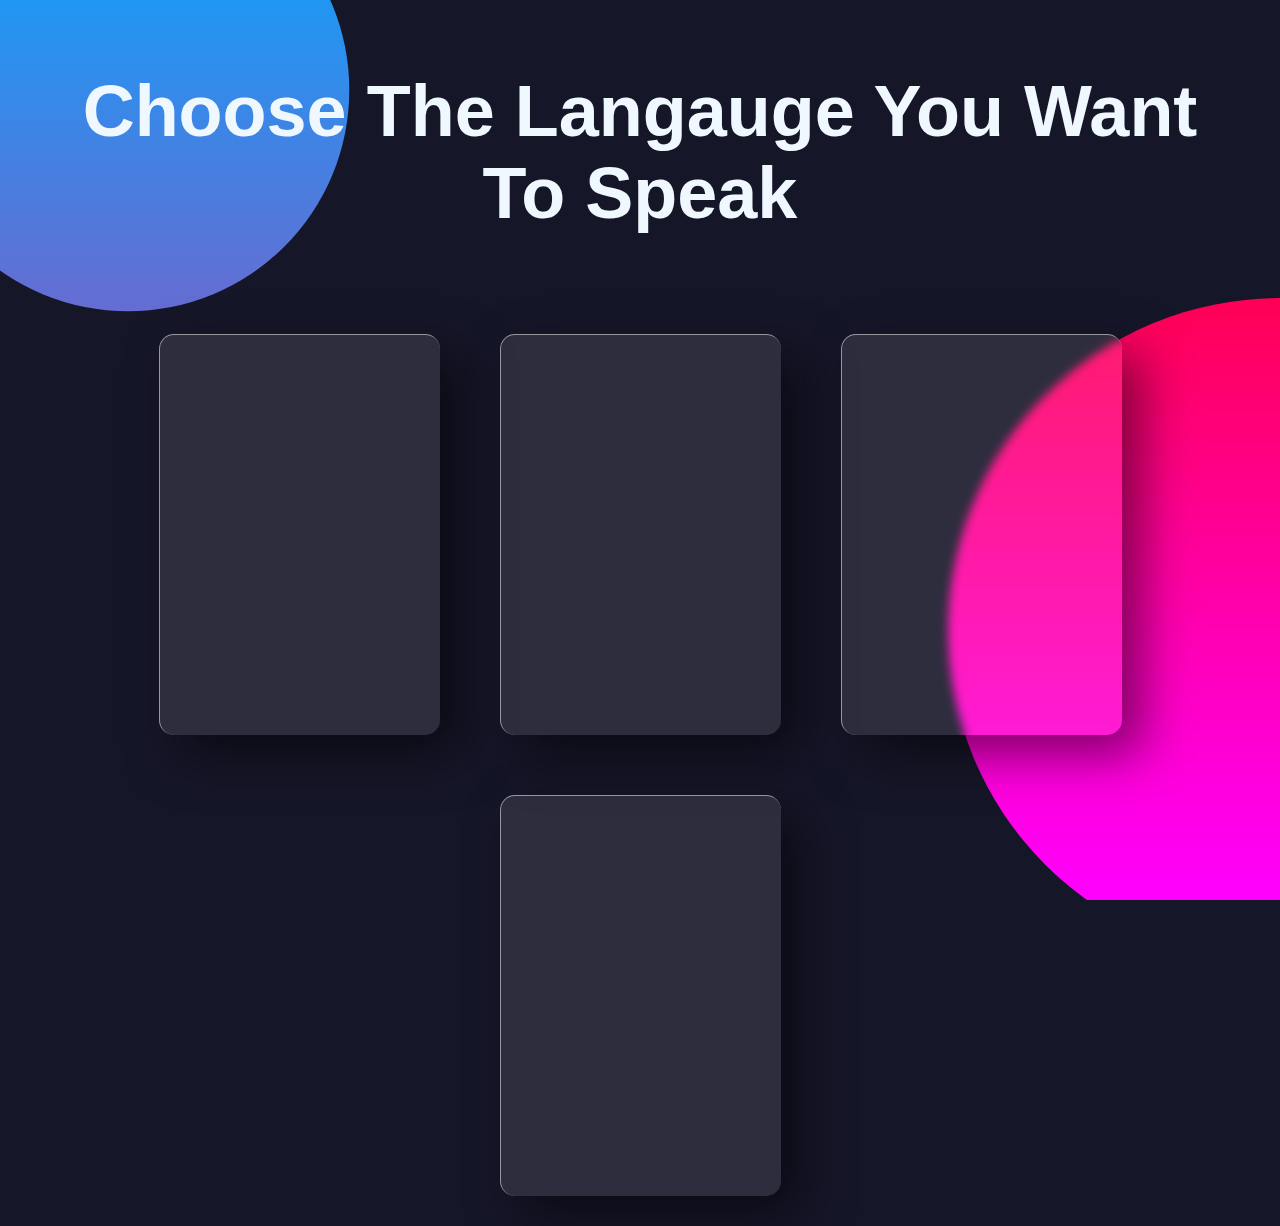
<file: index.html>
<!DOCTYPE html>
<html lang="en">
<head>
    <meta charset="UTF-8">
    <meta http-equiv="X-UA-Compatible" content="IE=edge">
    <meta name="viewport" content="width=device-width, initial-scale=1.0">
    <title>SpeakFiction</title>
    <link href="css/style.css" rel="stylesheet">
</head>
<body>
    <section class="BlogSection">
        <div class="title">
            <h2>Choose The Langauge You Want To Speak </h2>
        </div>
        <div class="container">
            <div class="card">
                <div class="content">
                    <h2>01</h2>
                    <h3>MINION</h3>
                    <p>Convert from English to Minion speak. This language is spoken by the minions in Despicable Me. The language is actually lots of languages. </p>
                    <a href="#">Read More</a>
                </div>
            </div>
            <div class="card">
                <div class="content">
                    <h2>02</h2>
                    <h3>VALARYAN</h3>
                    <p>Convert from English to Valyrian. A fictional language family in their television "series Game of Thrones" by George R. R. Martin.</p>
                    <a href="#">Read More</a>
                </div>
            </div>
            <div class="card">
                <div class="content">
                    <h2>03</h2>
                    <h3>PIRATE</h3>
                    <p>Convert from English to Pirate speak. Shiver me timbers! I be needin' t' send 'em all to Davy Jones' locker. Arrrrr! Anyway go ahead and translate </p>
                    <a href="#">Read More</a>
                </div>
            </div>
            <div class="card">
                <div class="content">
                    <h2>04</h2>
                    <h3>Wakandan</h3>
                    <p>Wakanda is a fictional country located in Sub-Saharan Africa created by Marvel Comics. It is home to the superhero Black Panther.</p>
                    <a href="#">Read More</a>
                </div>
            </div>
        </div>
    </section>
    <script type="text/javascript" src="vanilla-tilt.js"></script>
    <script type="text/javascript">
        VanillaTilt.init(document.querySelectorAll(".card"), {
            max: 25,
            speed: 400,
            glare:true,
            "max-glare":.8,
        });
    </script>
    <script type="text/javascript">
        let bg = document.getElementById("bg");
        let moon = document.getElementById("moon");
        let mountain = document.getElementById("mountain");
        let road = document.getElementById("road");
        let text = document.getElementById("text");

        window.addEventListener('scroll',function(){
            var value = window.scrollY;
            bg.style.top = value * 0.5 +'px';
            moon.style.left = -value * 0.5 +'px';
            mountain.style.top = -value * 0.15 +'px';
            road.style.top = value * 0.15 +'px';
            text.style.top = value * 1 +'px';
        })
        VanillaTilt.init(document.querySelector(".card"), {
        max: 25,
        speed: 400
          });
    </script>
    
</body>
</html>
</file>
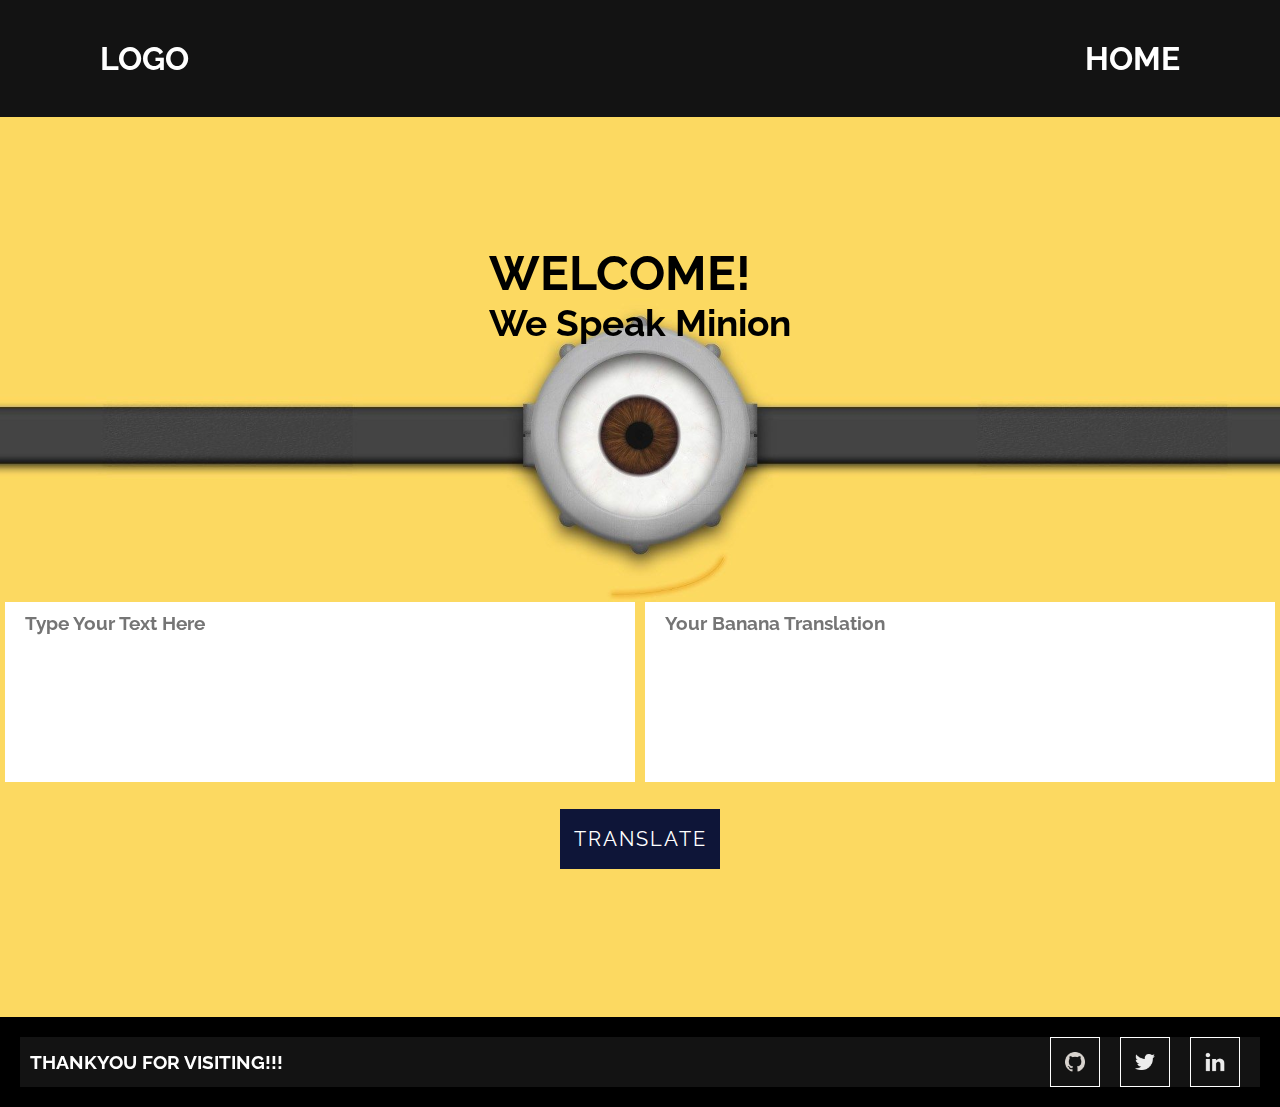
<file: MINION/banana.html>
<!DOCTYPE html>
<html lang="en">
<head>
    <meta charset="UTF-8">
    <meta name="viewport" content="width=device-width, initial-scale=1.0">
    <title>Speak Banana</title>
    <style>
        @import url('https://fonts.googleapis.com/css2?family=Raleway:wght@200&display=swap');
    </style>
    <link href="css/style.css" rel="stylesheet">
</head>
<body>
    <header>
        <a href="#" class="logo">Logo</a>
        <nav>
            <a href="/">HOME</a>
            
        </nav>

    </header>
    <section class="container">
        <div class="heading">
            <h2>WELCOME!</h2>
            <h3>We Speak Minion</h3>
        </div>
        <div class="translator-section">
            <div class="translator-box" >
                <div class="input-div">
                    <textarea name="user-input" id="user-input" cols="100" rows="26" placeholder="Type Your Text Here"></textarea>
                </div>
                <div>
                    <textarea name="output" id="output" cols="100" rows="26" placeholder="Your Banana Translation"></textarea>
                </div>
            </div>
            <div class="btn-container">
                <a href="#translator-box">
                    <span id="translate-btn">TRANSLATE</span>
                </a>
            </div>
        </div>
    </section>
    <footer>
        <h3>THANKYOU FOR VISITING!!! </h3>
        <ul class="sci">
            <li><a href="https://github.com/Arnab-99" ><img src="Images/github2.png"></a></li>
            <li><a href="https://twitter.com/99Arnab"><img src="Images/twitter.png"></a></li>
            <li><a href="https://www.linkedin.com/in/ghosh-arnab/"><img src="Images/linkedin.png"></a></li>
        </ul>


    </footer>
    <script src="app.js" type="text/javascript" defer></script> 
</body>
</html>
</file>
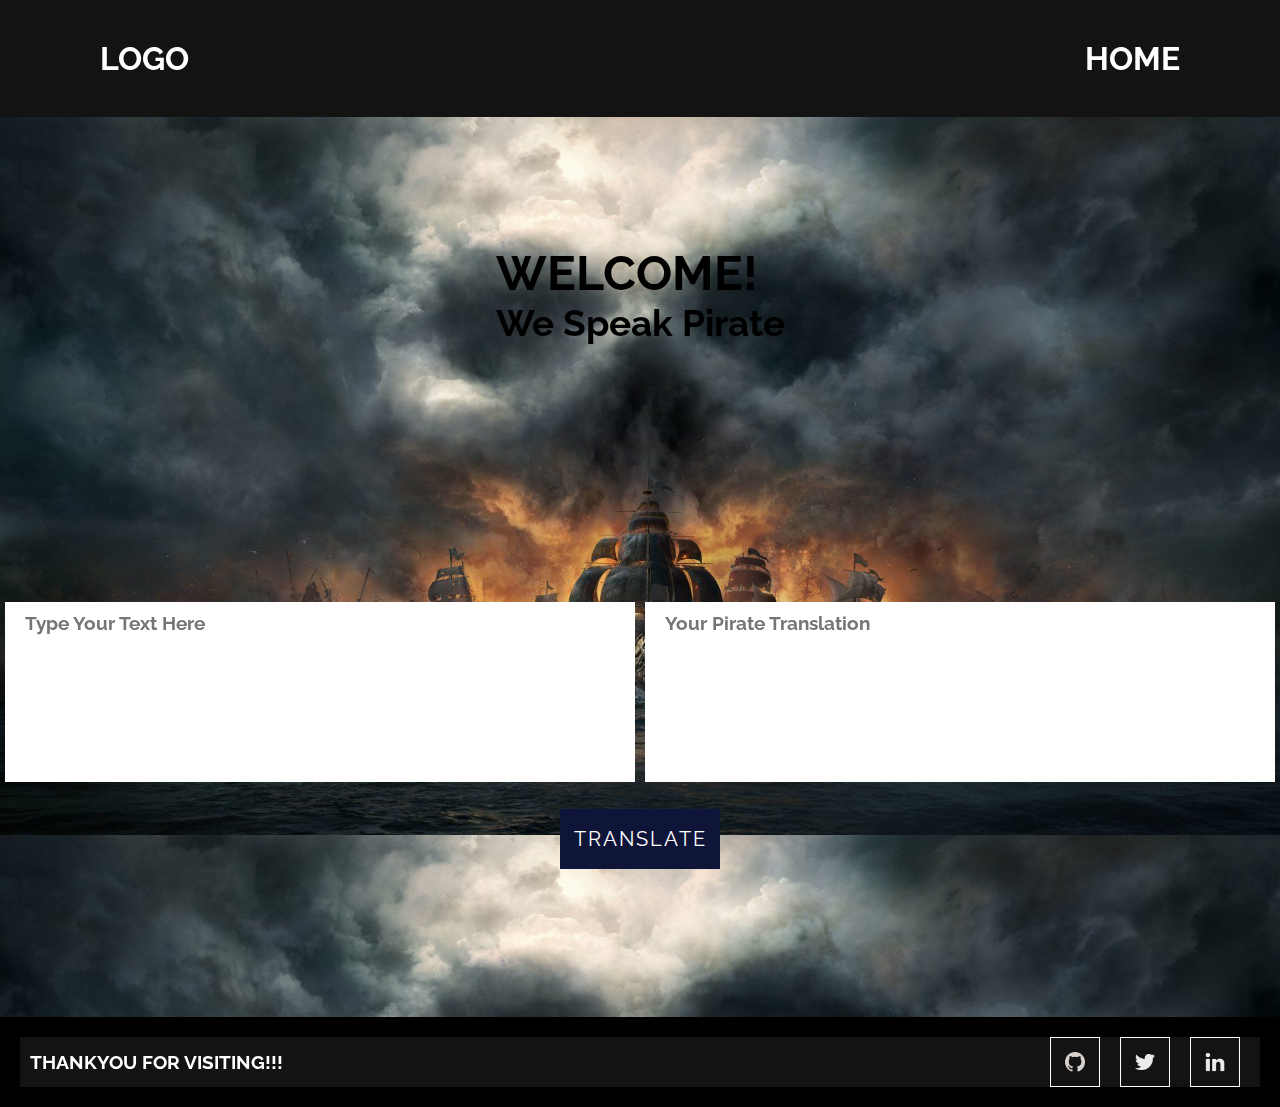
<file: PIRATE/pirate.html>
<!DOCTYPE html>
<html lang="en">
<head>
    <meta charset="UTF-8">
    <meta name="viewport" content="width=device-width, initial-scale=1.0">
    <title>Speak Pirate</title>
    <style>
        @import url('https://fonts.googleapis.com/css2?family=Raleway:wght@200&display=swap');
    </style>
    <link href="css/style.css" rel="stylesheet">
</head>
<body>
    <header>
        <a href="#" class="logo">Logo</a>
        <nav>
            <a href="/">HOME</a>
            
        </nav>

    </header>
    <section class="container">
        <div class="heading">
            <h2>WELCOME!</h2>
            <h3>We Speak Pirate</h3>
        </div>
        <div class="translator-section">
            <div class="translator-box" >
                <div class="input-div">
                    <textarea name="user-input" id="user-input" cols="100" rows="26" placeholder="Type Your Text Here"></textarea>
                </div>
                <div>
                    <textarea name="output" id="output" cols="100" rows="26" placeholder="Your Pirate Translation"></textarea>
                </div>
            </div>
            <div class="btn-container">
                <a href="#translator-box">
                    <span id="translate-btn">TRANSLATE</span>
                </a>
            </div>
        </div>
    </section>
    <footer>
        <h3>THANKYOU FOR VISITING!!! </h3>
        <ul class="sci">
            <li><a href="https://github.com/Arnab-99" ><img src="Images/github2.png"></a></li>
            <li><a href="https://twitter.com/99Arnab"><img src="Images/twitter.png"></a></li>
            <li><a href="https://www.linkedin.com/in/ghosh-arnab/"><img src="Images/linkedin.png"></a></li>
        </ul>


    </footer>
    <script src="app.js" type="text/javascript" defer></script> 
</body>
</html>
</file>
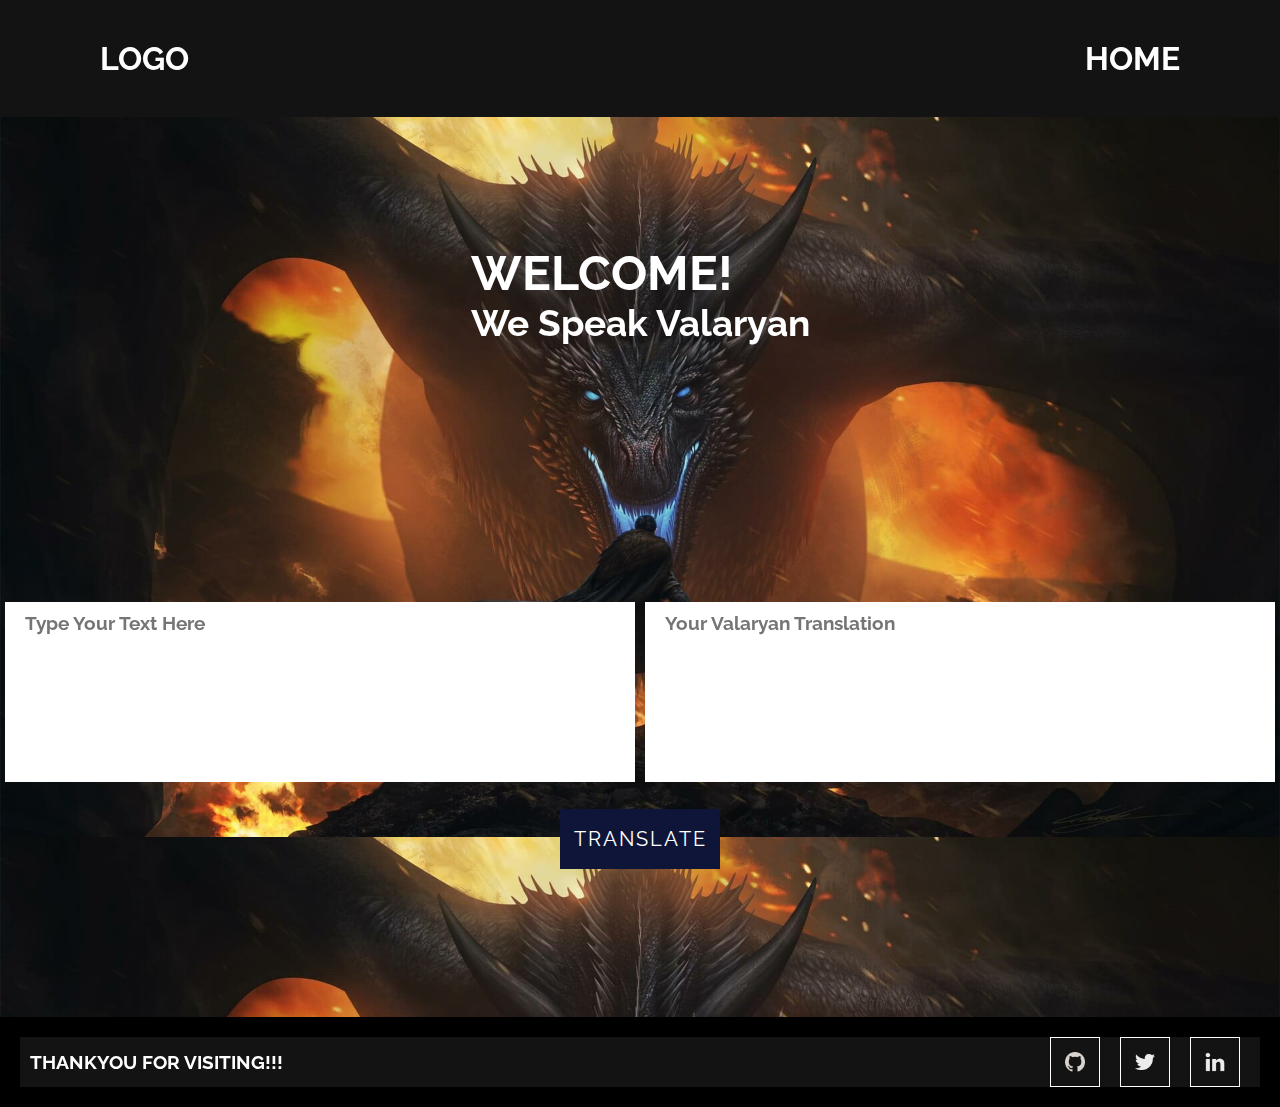
<file: VALARYAN/valaryan.html>
<!DOCTYPE html>
<html lang="en">
<head>
    <meta charset="UTF-8">
    <meta name="viewport" content="width=device-width, initial-scale=1.0">
    <title>Speak Valaryan</title>
    <style>
        @import url('https://fonts.googleapis.com/css2?family=Raleway:wght@200&display=swap');
    </style>
    <link href="css/style.css" rel="stylesheet">
</head>
<body>
    <header>
        <a href="#" class="logo">Logo</a>
        <nav>
            <a href="/">HOME</a>
            
        </nav>

    </header>
    <section class="container">
        <div class="heading">
            <h2>WELCOME!</h2>
            <h3>We Speak Valaryan</h3>
        </div>
        <div class="translator-section">
            <div class="translator-box" >
                <div class="input-div">
                    <textarea name="user-input" id="user-input" cols="100" rows="26" placeholder="Type Your Text Here"></textarea>
                </div>
                <div>
                    <textarea name="output" id="output" cols="100" rows="26" placeholder="Your Valaryan Translation"></textarea>
                </div>
            </div>
            <div class="btn-container">
                <a href="#translator-box">
                    <span id="translate-btn">TRANSLATE</span>
                </a>
            </div>
        </div>
    </section>
    <footer>
        <h3>THANKYOU FOR VISITING!!! </h3>
        <ul class="sci">
            <li><a href="https://github.com/Arnab-99" ><img src="Images/github2.png"></a></li>
            <li><a href="https://twitter.com/99Arnab"><img src="Images/twitter.png"></a></li>
            <li><a href="https://www.linkedin.com/in/ghosh-arnab/"><img src="Images/linkedin.png"></a></li>
        </ul>


    </footer>
    <script src="app.js" type="text/javascript" defer></script> 
</body>
</html>
</file>
<file: css/style.css>
*{
    margin: 0;
    padding: 0;
    font-family: 'Gill Sans', 'Gill Sans MT', Calibri, 'Trebuchet MS', sans-serif;
}
body{
    background: #0a2a43;
}

.BlogSection{
    display: flex;
    flex-direction: column;
    justify-content: center;
    align-items: center;
    box-sizing: border-box;
    min-height: 100vh;
    background: #161629; 
    z-index: 1;  
}
.BlogSection::before{
    content: '';
    position: absolute;
    top: 0;
    left: 0;
    width: 100%;
    height: 100%;
    z-index: 1;
    background: linear-gradient(#f00, #f0f);
    clip-path: circle(30% at right 70%);
}
.BlogSection::after{
    content: '';
    position: absolute;
    top: 0;
    left: 0;
    width: 100%;
    height: 100%;
    background: linear-gradient(#2196f3, #e91e93);
    clip-path: circle(20% at 10% 10%);
}
.title{
    margin: 20px;
    padding: 50px;
    text-align: center;
    color: aliceblue;
    z-index: 100;
    font-size: 3em;
}
.container{
    position: relative;
    display: flex;
    justify-content: center;
    align-items: center;
    max-width: 1400px;
    flex-wrap: wrap;
    z-index: 100;
    background-blend-mode: color;
}
.container .card{
    position: relative;
    width: 280px;
    height: 400px;
    margin: 30px;
    box-shadow:20px 20px 50px rgba(0, 0, 0 ,0.5);
    border-radius: 15px;
    background: rgba(255, 255, 255, 0.1);
    overflow: hidden;
    display: flex;
    justify-content: center;
    align-items: center;
    border-top:1px solid rgba(255, 255, 255, 0.5);
    border-left:1px solid rgba(255, 255, 255, 0.5);
    backdrop-filter: blur(5px);
} 
.container .card .content{
    padding: 20px;
    text-align: center;
    transform: translateY(100px);
    opacity: 0;
    transition: 0.5s;
}
.container .card:hover .content{
    transform: translateY(00px);
    opacity: 1;
}
.container .card .content h2{
    position: absolute;
    top: -70px;
    right: 8px;
    margin-bottom: 10px;
    font-size: 7em;
    color: rgba(255, 255, 255, 0.5);
    pointer-events: none;
}
.container .card .content h3{
    font-size: 1.8em;
    padding-top: 30px;
    color: #fff;
    z-index: 100;
}
.container .card .content p{
    font-size: 1em;
    color: #fff;
    z-index: 100;
}
.container .card .content a{
    position: relative;
    display: inline-block;
    padding: 8px 20px;
    margin-top: 15px;
    background:#fff ;
    color: #000;
    border-radius: 20px;
    text-decoration: none;
    font-weight: 800;
    box-shadow: 0 5px 5px rgba(0, 0, 0 ,0.5);
}
</file>
<file: MINION/css/style.css>
*{
    margin: 0;
    padding: 0;
    box-sizing: border-box;
    font-family: 'Raleway', sans-serif;
}
body{
    background: #000;
}
header{
    position:relative;
    width: 100%;
    display: flex;
    justify-content: space-between;
    align-self: center;
    padding: 40px 100px;
    background-color: #131313;
}
header .logo{
    position: relative;
    font-weight: 700;
    color: #fff;
    text-decoration: none;
    font-size: 2em;
    text-transform: uppercase;
}
header nav a{
    position: relative;
    font-weight: 700;
    color: #fff;
    text-decoration: none;
    font-size: 2em;
    text-transform: uppercase;
}

.container{
    position: relative;
    width: 100%;
    min-height: 100vh;
    margin: 0;
    padding: 0;
    font-size: 2em;
    display: flex;
    justify-content: space-around;
    flex-direction: column;
    align-items: center;
    flex-wrap: wrap;
    background: url(../Images/bg.jpg);
    background-size: 100%;
}
.container .heading{
    position: relative;
    max-width: 100%;
    max-height: 30vh;

}
.translator-section{
    width:100% ;
    display: block;
    justify-content: center;
    align-items: center;

}
.translator-box{
    display: flex;
    width: 100%;
    justify-content: space-around;
    flex-direction: row;
    align-items: center;
}
.translator-box textarea{
    height: 20vh;
    width: 70vh;
    padding: 10px 20px 5px;
    border: #fff;
    color: #000;
    resize: none;
    font-weight: 700;
    font-size: 0.6em;
}


/* botam */
.btn-container{
    display: flex;
    justify-content: center;
    align-items: center;
    flex-direction: column;
}
.btn-container a{
    position: relative;
    width: 160px;
    height: 60px;
    display: inline-block;
    background: #fff;
    margin: 20px;
}
.btn-container .btn{
    position: relative;
    width: 160px;
    height: 60px;
    display: inline-block;
    background: #fff;
    margin: 20px;
}
.btn-container a::before,
.btn-container a::after{
    content: '';
    position: absolute;
    inset: 0;
    background: #f00;
    transition: 0.5s;
}
.btn-container .btn::before,
.btn-container .btn::after{
    content: '';
    position: absolute;
    inset: 0;
    background: #f00;
    transition: 0.5s;
}
.btn-container a:hover::before{
    inset: -3;
}
.btn-container a:hover::after{
    inset: -3;
    filter: blur(10px);
}
.btn-container a:nth-child(1):before,
.btn-container a:nth-child(1):after
{
    background: linear-gradient(45deg,#00ccff,#0e1538,#d400d4);
}

.btn-container a span{
    position: absolute;
    font-size: 20px;
    top: 0;
    left: 0;
    width: 100%;
    height: 100%;
    display: inline-block;
    background: #0e1538;
    z-index: 10;
    display: flex;
    justify-content: center;
    align-items: center;
    text-transform: uppercase;
    letter-spacing: 2px;
    color: #fff;
    border: 1px solid #0e1538;
}



footer{
    position: relative;
    margin: 20px;
    padding: 10px;
    max-height: 50px;
    background-color: #131313;
    color: #fff;
    display: flex;
    justify-content: space-between;
    align-items: center;
    flex-direction: row;
}
.sci{
    position: relative;
    display: flex;
    flex-direction: row;
}
.sci li{
    list-style: none;
}
.sci li a{
    position: relative;
    display: grid;
    place-items: center;
    width: 50px;
    height: 50px;
    text-decoration: none;
    border: 1px solid #fff;
    margin: 0 10px 0;
}
.sci li a img{
    max-width: 20px;
    filter: invert(1);
    mix-blend-mode: difference;

}
.sci li a:hover{
    background: #fff;
}
</file>
<file: PIRATE/css/style.css>
*{
    margin: 0;
    padding: 0;
    box-sizing: border-box;
    font-family: 'Raleway', sans-serif;
}
body{
    background: #000;
}
header{
    position:relative;
    width: 100%;
    display: flex;
    justify-content: space-between;
    align-self: center;
    padding: 40px 100px;
    background-color: #131313;
}
header .logo{
    position: relative;
    font-weight: 700;
    color: #fff;
    text-decoration: none;
    font-size: 2em;
    text-transform: uppercase;
}
header nav a{
    position: relative;
    font-weight: 700;
    color: #fff;
    text-decoration: none;
    font-size: 2em;
    text-transform: uppercase;
}

.container{
    position: relative;
    width: 100%;
    min-height: 100vh;
    margin: 0;
    padding: 0;
    font-size: 2em;
    display: flex;
    justify-content: space-around;
    flex-direction: column;
    align-items: center;
    flex-wrap: wrap;
    background: url(../Images/bg.jpg);
    background-size: 100%;
}
.container .heading{
    position: relative;
    max-width: 100%;
    max-height: 30vh;

}
.translator-section{
    width:100% ;
    display: block;
    justify-content: center;
    align-items: center;

}
.translator-box{
    display: flex;
    width: 100%;
    justify-content: space-around;
    flex-direction: row;
    align-items: center;
}
.translator-box textarea{
    height: 20vh;
    width: 70vh;
    padding: 10px 20px 5px;
    border: #fff;
    color: #000;
    resize: none;
    font-weight: 700;
    font-size: 0.6em;
}


/* botam */
.btn-container{
    display: flex;
    justify-content: center;
    align-items: center;
    flex-direction: column;
}
.btn-container a{
    position: relative;
    width: 160px;
    height: 60px;
    display: inline-block;
    background: #fff;
    margin: 20px;
}
.btn-container .btn{
    position: relative;
    width: 160px;
    height: 60px;
    display: inline-block;
    background: #fff;
    margin: 20px;
}
.btn-container a::before,
.btn-container a::after{
    content: '';
    position: absolute;
    inset: 0;
    background: #f00;
    transition: 0.5s;
}
.btn-container .btn::before,
.btn-container .btn::after{
    content: '';
    position: absolute;
    inset: 0;
    background: #f00;
    transition: 0.5s;
}
.btn-container a:hover::before{
    inset: -3;
}
.btn-container a:hover::after{
    inset: -3;
    filter: blur(10px);
}
.btn-container a:nth-child(1):before,
.btn-container a:nth-child(1):after
{
    background: linear-gradient(45deg,#00ccff,#0e1538,#d400d4);
}

.btn-container a span{
    position: absolute;
    font-size: 20px;
    top: 0;
    left: 0;
    width: 100%;
    height: 100%;
    display: inline-block;
    background: #0e1538;
    z-index: 10;
    display: flex;
    justify-content: center;
    align-items: center;
    text-transform: uppercase;
    letter-spacing: 2px;
    color: #fff;
    border: 1px solid #0e1538;
}



footer{
    position: relative;
    margin: 20px;
    padding: 10px;
    max-height: 50px;
    background-color: #131313;
    color: #fff;
    display: flex;
    justify-content: space-between;
    align-items: center;
    flex-direction: row;
}
.sci{
    position: relative;
    display: flex;
    flex-direction: row;
}
.sci li{
    list-style: none;
}
.sci li a{
    position: relative;
    display: grid;
    place-items: center;
    width: 50px;
    height: 50px;
    text-decoration: none;
    border: 1px solid #fff;
    margin: 0 10px 0;
}
.sci li a img{
    max-width: 20px;
    filter: invert(1);
    mix-blend-mode: difference;

}
.sci li a:hover{
    background: #fff;
}
</file>
<file: VALARYAN/css/style.css>
*{
    margin: 0;
    padding: 0;
    box-sizing: border-box;
    font-family: 'Raleway', sans-serif;
}
body{
    background: #000;
}
header{
    position:relative;
    width: 100%;
    display: flex;
    justify-content: space-between;
    align-self: center;
    padding: 40px 100px;
    background-color: #131313;
}
header .logo{
    position: relative;
    font-weight: 700;
    color: #fff;
    text-decoration: none;
    font-size: 2em;
    text-transform: uppercase;
}
header nav a{
    position: relative;
    font-weight: 700;
    color: #fff;
    text-decoration: none;
    font-size: 2em;
    text-transform: uppercase;
}

.container{
    position: relative;
    width: 100%;
    min-height: 100vh;
    margin: 0;
    padding: 0;
    font-size: 2em;
    display: flex;
    justify-content: space-around;
    flex-direction: column;
    align-items: center;
    flex-wrap: wrap;
    background: url(../Images/bg.jpg);
    background-size: 100%;
}
.container .heading{
    position: relative;
    max-width: 100%;
    max-height: 30vh;
    color: #fff;

}
.translator-section{
    width:100% ;
    display: block;
    justify-content: center;
    align-items: center;

}
.translator-box{
    display: flex;
    width: 100%;
    justify-content: space-around;
    flex-direction: row;
    align-items: center;
}
.translator-box textarea{
    height: 20vh;
    width: 70vh;
    padding: 10px 20px 5px;
    border: #fff;
    color: #000;
    resize: none;
    font-weight: 700;
    font-size: 0.6em;
}


/* botam */
.btn-container{
    display: flex;
    justify-content: center;
    align-items: center;
    flex-direction: column;
}
.btn-container a{
    position: relative;
    width: 160px;
    height: 60px;
    display: inline-block;
    background: #fff;
    margin: 20px;
}
.btn-container .btn{
    position: relative;
    width: 160px;
    height: 60px;
    display: inline-block;
    background: #fff;
    margin: 20px;
}
.btn-container a::before,
.btn-container a::after{
    content: '';
    position: absolute;
    inset: 0;
    background: #f00;
    transition: 0.5s;
}
.btn-container .btn::before,
.btn-container .btn::after{
    content: '';
    position: absolute;
    inset: 0;
    background: #f00;
    transition: 0.5s;
}
.btn-container a:hover::before{
    inset: -3;
}
.btn-container a:hover::after{
    inset: -3;
    filter: blur(10px);
}
.btn-container a:nth-child(1):before,
.btn-container a:nth-child(1):after
{
    background: linear-gradient(45deg,#00ccff,#0e1538,#d400d4);
}

.btn-container a span{
    position: absolute;
    font-size: 20px;
    top: 0;
    left: 0;
    width: 100%;
    height: 100%;
    display: inline-block;
    background: #0e1538;
    z-index: 10;
    display: flex;
    justify-content: center;
    align-items: center;
    text-transform: uppercase;
    letter-spacing: 2px;
    color: #fff;
    border: 1px solid #0e1538;
}



footer{
    position: relative;
    margin: 20px;
    padding: 10px;
    max-height: 50px;
    background-color: #131313;
    color: #fff;
    display: flex;
    justify-content: space-between;
    align-items: center;
    flex-direction: row;
}
.sci{
    position: relative;
    display: flex;
    flex-direction: row;
}
.sci li{
    list-style: none;
}
.sci li a{
    position: relative;
    display: grid;
    place-items: center;
    width: 50px;
    height: 50px;
    text-decoration: none;
    border: 1px solid #fff;
    margin: 0 10px 0;
}
.sci li a img{
    max-width: 20px;
    filter: invert(1);
    mix-blend-mode: difference;

}
.sci li a:hover{
    background: #fff;
}
</file>
